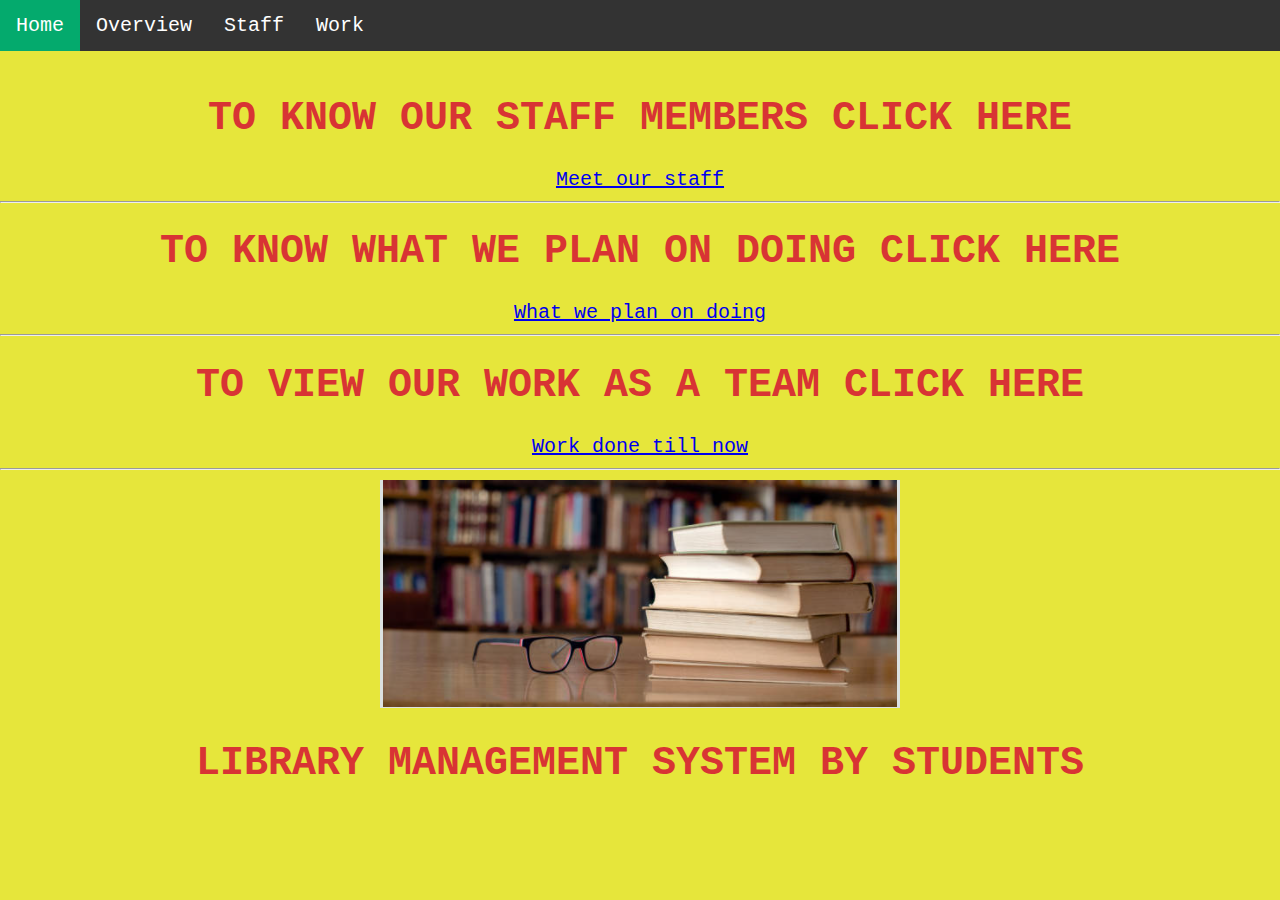
<file: index.html>
<!DOCTYPE html>
<html>
    <ul>
        <li><a class="active" href="index.html">Home</a></li>
        <li><a href="Overview.html">Overview</a></li>
        <li><a href="Staff.html">Staff</a></li>
        <li><a href="progress.html">Work</a></li>
      </ul>
    <link rel="stylesheet" href="s.css">
<body style="text-align:center">
    <br>
    <br>
    <br>
<h1>TO KNOW OUR STAFF MEMBERS CLICK HERE</h1>
<a href="Staff.html">Meet our staff</a>
<hr>
<h1>TO KNOW WHAT WE PLAN ON DOING CLICK HERE</h1>
<a href="Overview.html">What we plan on doing</a>
<hr>
<h1>TO VIEW OUR WORK AS A TEAM CLICK HERE</h1>
<a href="progress.html">Work done till now</a>
<br>
<hr>
<img src="bleh.png" alt="Trulli">
<h1>LIBRARY MANAGEMENT SYSTEM BY STUDENTS</h1>
</body>
</html>
</file>
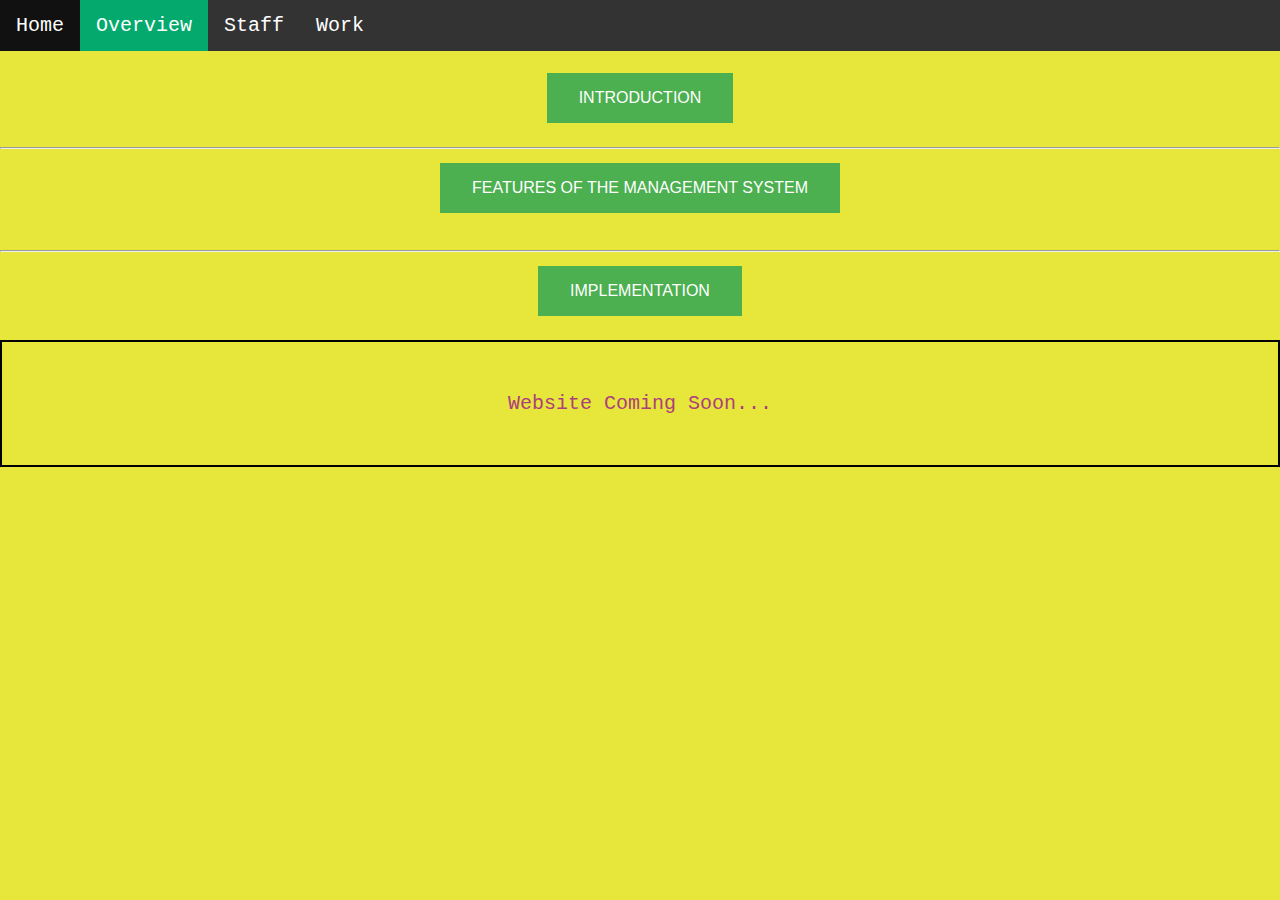
<file: Overview.html>
<!DOCTYPE html>
<html>
    <ul>
        <li><a  href="index.html">Home</a></li>
        <li><a class="active" href="Overview.html">Overview</a></li>
        <li><a href="Staff.html">Staff</a></li>
        <li><a href="progress.html">Work</a></li>

      </ul>
    <link rel="stylesheet" href="s.css">
    <br><br><br>
<body style="text-align:center">
<button onclick="myfunction()">INTRODUCTION</button>
    <p id="demo"></p>
    <script>
        function myfunction(){
            document.getElementById("demo").innerHTML = "Nowadays,the necessity for lesser interaction at a public place has increased due to the ongoing pandemic. This library management system will serve as an online library for students where students can place orders for books they wish to borrow. They can pick up their order from the library with minimal physical contact. The system will have an administration login and user login. The features for the two different types of login will be different."
        }
    </script>
<hr>
<button onclick="myFunction()">FEATURES OF THE MANAGEMENT SYSTEM</button>
<br>
<br>
<div id="myDIV" style="display: none;">
<button onclick="myfunctio()">INPUT AND DATABASES</button> 
<p id="dem"></p>
<button onclick="myfuncti()">OPERATIONS</button> 
<p id="de"></p>
<br>
<script>
    function myfunctio(){
        document.getElementById("dem").innerHTML = "A database containing several tables.The tables will include information about the student user IDs and passwords as well as those of the administration users. Tables containing data like the title,author,publisher,etc corresponding to the books will also be created. Every student has a unique ID for identification."
        }
</script>
<div id="myD" style="display: none;">
    <button onclick="myfunct()">Administration</button>
    <br>
    <div id="admin" style="display: none;">
        • Login<br>
        • Searching for books using the title,author,publisher etc.<br>
        • Viewing the fine the student has to pay<br>
        • Placing an order for books<br>
        • Returning a book<br>
    </div>
    <button onclick="myfunc()">User or student</button>
    <br> 

    <div id="useror" style="display: none;">
        • Login<br>
        • Adding books<br>
        • Updating the books<br>
        • Deleting the books<br>
        • Viewing the orders placed by the users<br>
        • Searching for books<br>
        • Viewing the list of books<br>
    </div>
    <button onclick="myfun()">Outputs</button>    
    <br>
    <div id="out" style="display: none;">
        • Displaying the available books when the search operation is implemented<br>
        • Displaying the list of books to the Admin<br>
        • Displaying the orders that have been places<br>
        • Displaying the pending fine to the User if any
    </div>

</div>
</div>
<hr>
<button onclick="wannabe()">IMPLEMENTATION</button>
    <p id="wb"></p>
    <script>
        function wannabe(){
            document.getElementById("wb").innerHTML = "HTML, CSS, Javascript, PHP and MySQL will be used for the implementation of the project as of now."}
    </script>
<footer>
    Website Coming Soon...
</footer>
<script>
    function myfunctio(){
        document.getElementById("dem").innerHTML = "A database containing several tables.The tables will include information about the student user IDs and passwords as well as those of the administration users. Tables containing data like the title,author,publisher,etc corresponding to the books will also be created. Every student has a unique ID for identification."
        }
</script>
<script>
    function myfunctio(){
        document.getElementById("dem").innerHTML = "A database containing several tables.The tables will include information about the student user IDs and passwords as well as those of the administration users. Tables containing data like the title,author,publisher,etc corresponding to the books will also be created. Every student has a unique ID for identification."
        }
</script>
<script>
    function myfuncti() {
      var x = document.getElementById("myD");
      if (x.style.display === "none") {
        x.style.display = "block";
      } else {
        x.style.display = "none";
      }
    }
</script>
<script>
    function myFunction() {
      var x = document.getElementById("myDIV");
      if (x.style.display === "none") {
        x.style.display = "block";
      } else {
        x.style.display = "none";
      }
    }
</script>
<script>
    function myfunct() {
      var x = document.getElementById("admin");
      if (x.style.display === "none") {
        x.style.display = "block";
      } else {
        x.style.display = "none";
      }
    }
</script>
<script>
    function myfunc() {
      var x = document.getElementById("useror");
      if (x.style.display === "none") {
        x.style.display = "block";
      } else {
        x.style.display = "none";
      }
    }
</script>
<script>
    function myfun() {
      var x = document.getElementById("out");
      if (x.style.display === "none") {
        x.style.display = "block";
      } else {
        x.style.display = "none";
      }
    }
</script>
</body>
</html>
</file>
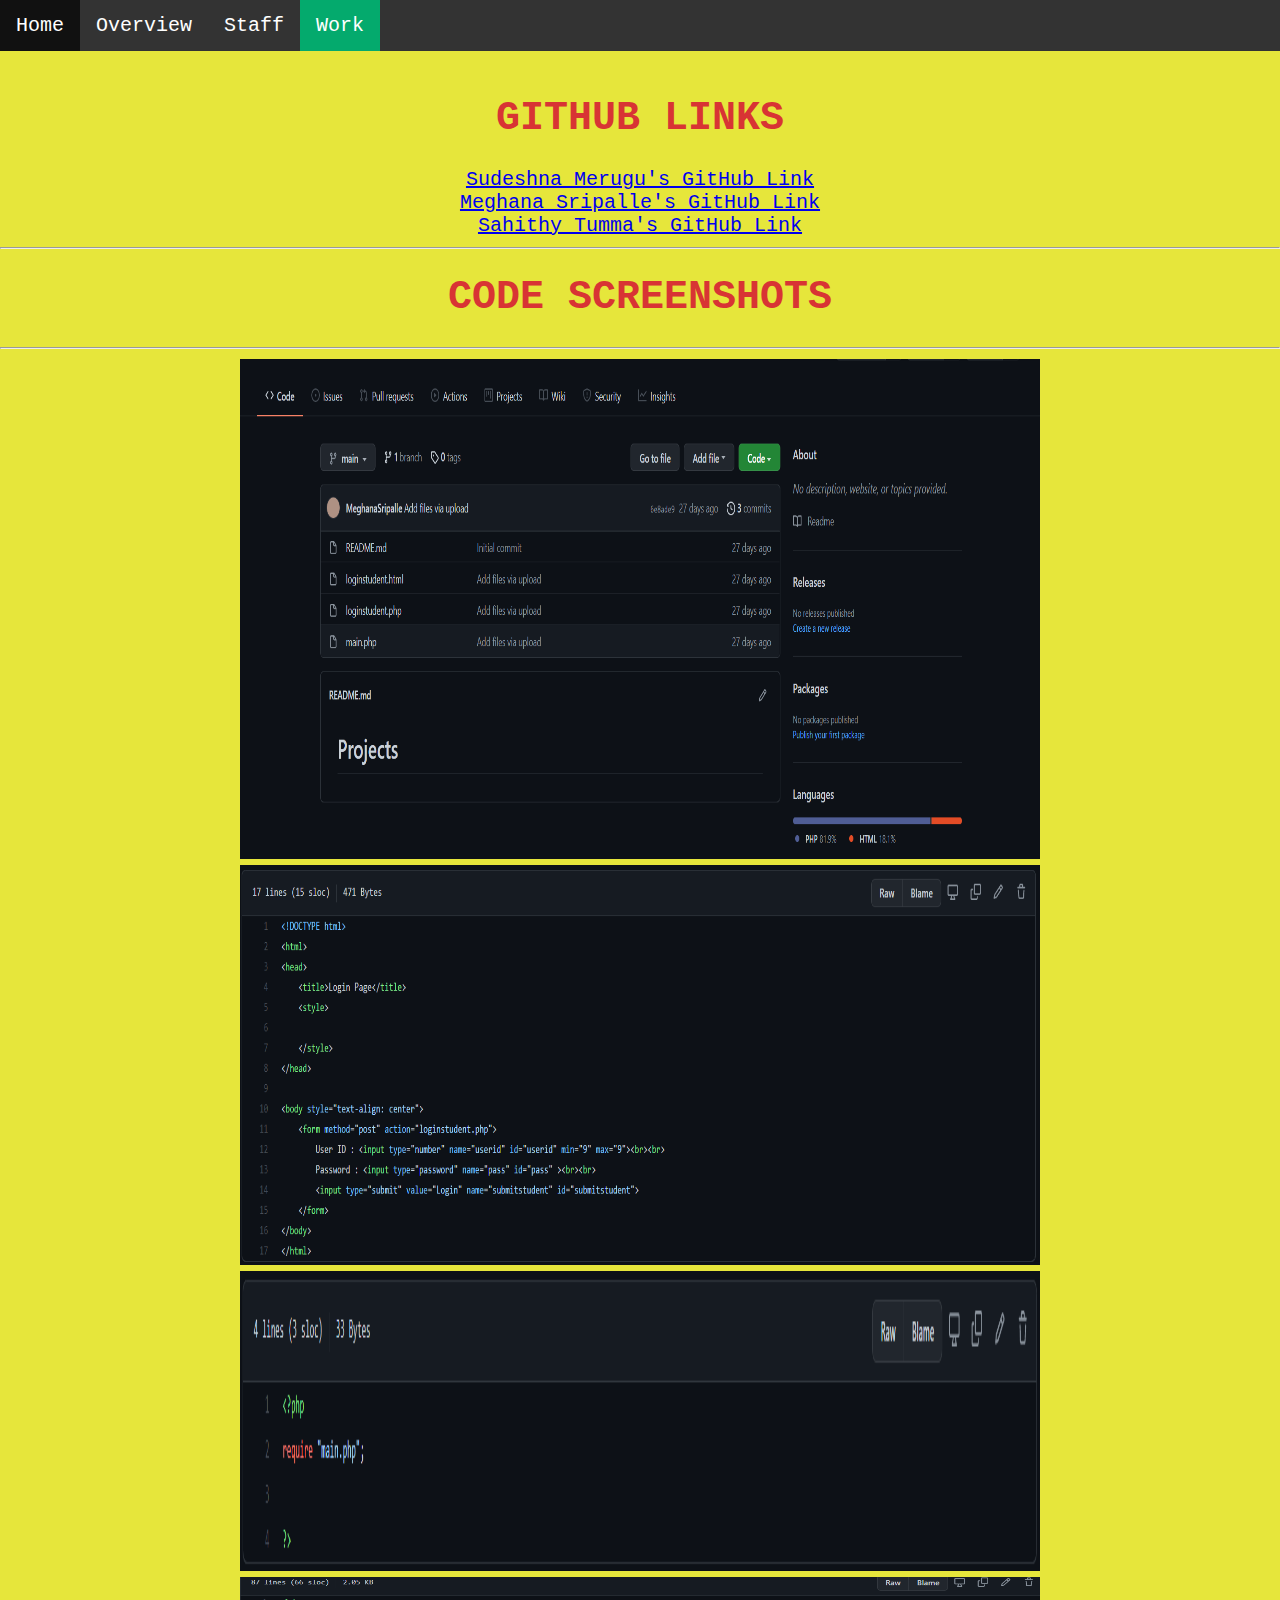
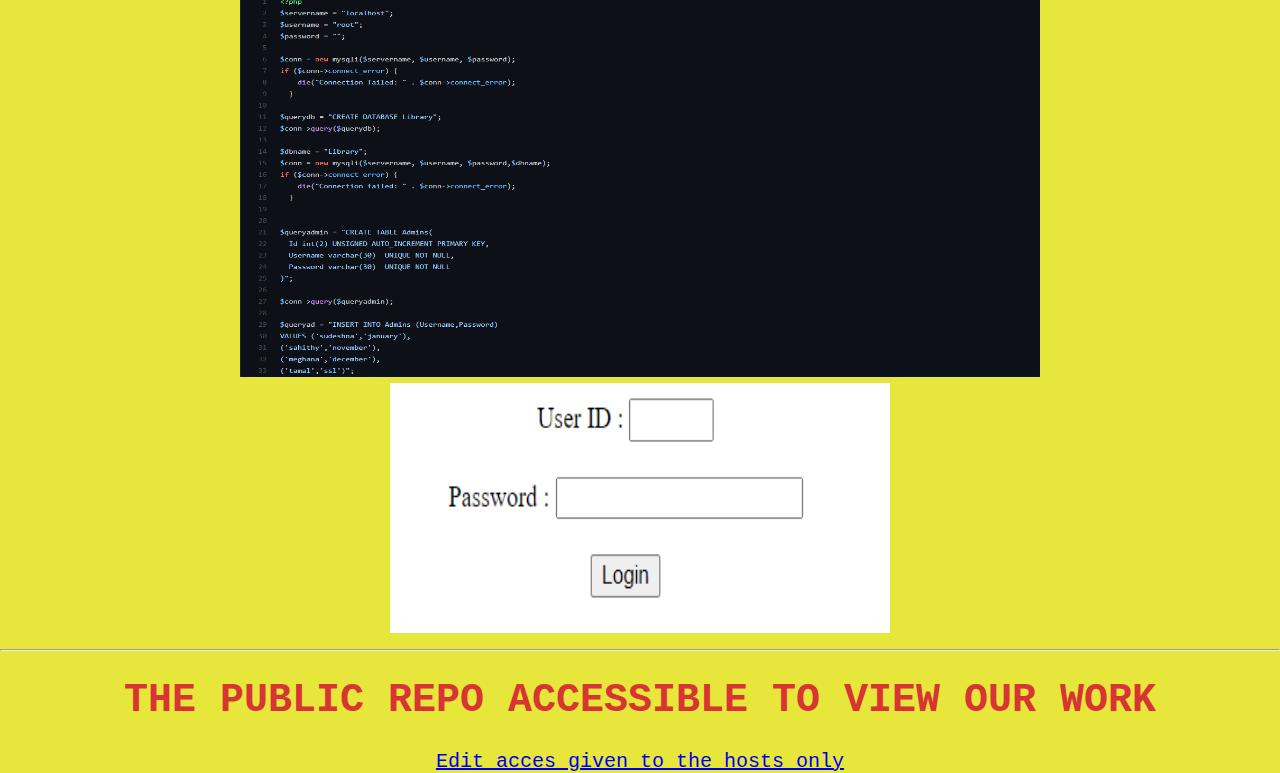
<file: progress.html>
<!DOCTYPE html>
<html>
<head>
    <script>
        alert("We will be using many software technologies to accomplish our task. Such as MySQL, PHP, HTML, javascript, and many more. We used GitHub to combine all our efforts, and other websites like w3schools to help us achieve this.");
      </script>
</head>
<ul>
    <li><a  href="index.html">Home</a></li>
    <li><a href="Overview.html">Overview</a></li>
    <li><a href="Staff.html">Staff</a></li>
    <li><a class="active" href="progress.html">Work</a></li>
  </ul>
<link rel="stylesheet" href="s.css">
<body style="text-align:center">
<br>
<br>
<br>
<body style="text-align:center">
<h1>GITHUB LINKS</h1>
<a href="https://github.com/SudeshnaMerugu1209" target="_blank">Sudeshna Merugu's GitHub Link</a> <br>
<a href="https://github.com/MeghanaSripalle" target="_blank">Meghana Sripalle's GitHub Link</a> <br>
<a href="https://github.com/SahithyTumma" target="_blank">Sahithy Tumma's GitHub Link</a> <br>
<hr>
<h1>CODE SCREENSHOTS</h1>
<hr>
<img src="S1.png" alt="Sample photo" width="800" height="500">
<br>
<img src="S2.png" alt="Sample photo" width="800" height="400">
<br>
<img src="S3.png" alt="Sample photo" width="800" height="300">
<br>
<img src="S4.png" alt="Sample photo" width="800" height="400">
<br>
<img src="S5.png" alt="Sample photo" width="500" height="250">
<br>
<hr>
<h1>THE PUBLIC REPO ACCESSIBLE TO VIEW OUR WORK</h1>
<a href="https://github.com/MeghanaSripalle/Projects">Edit acces given to the hosts only</a>
</body>
</html>
</file>
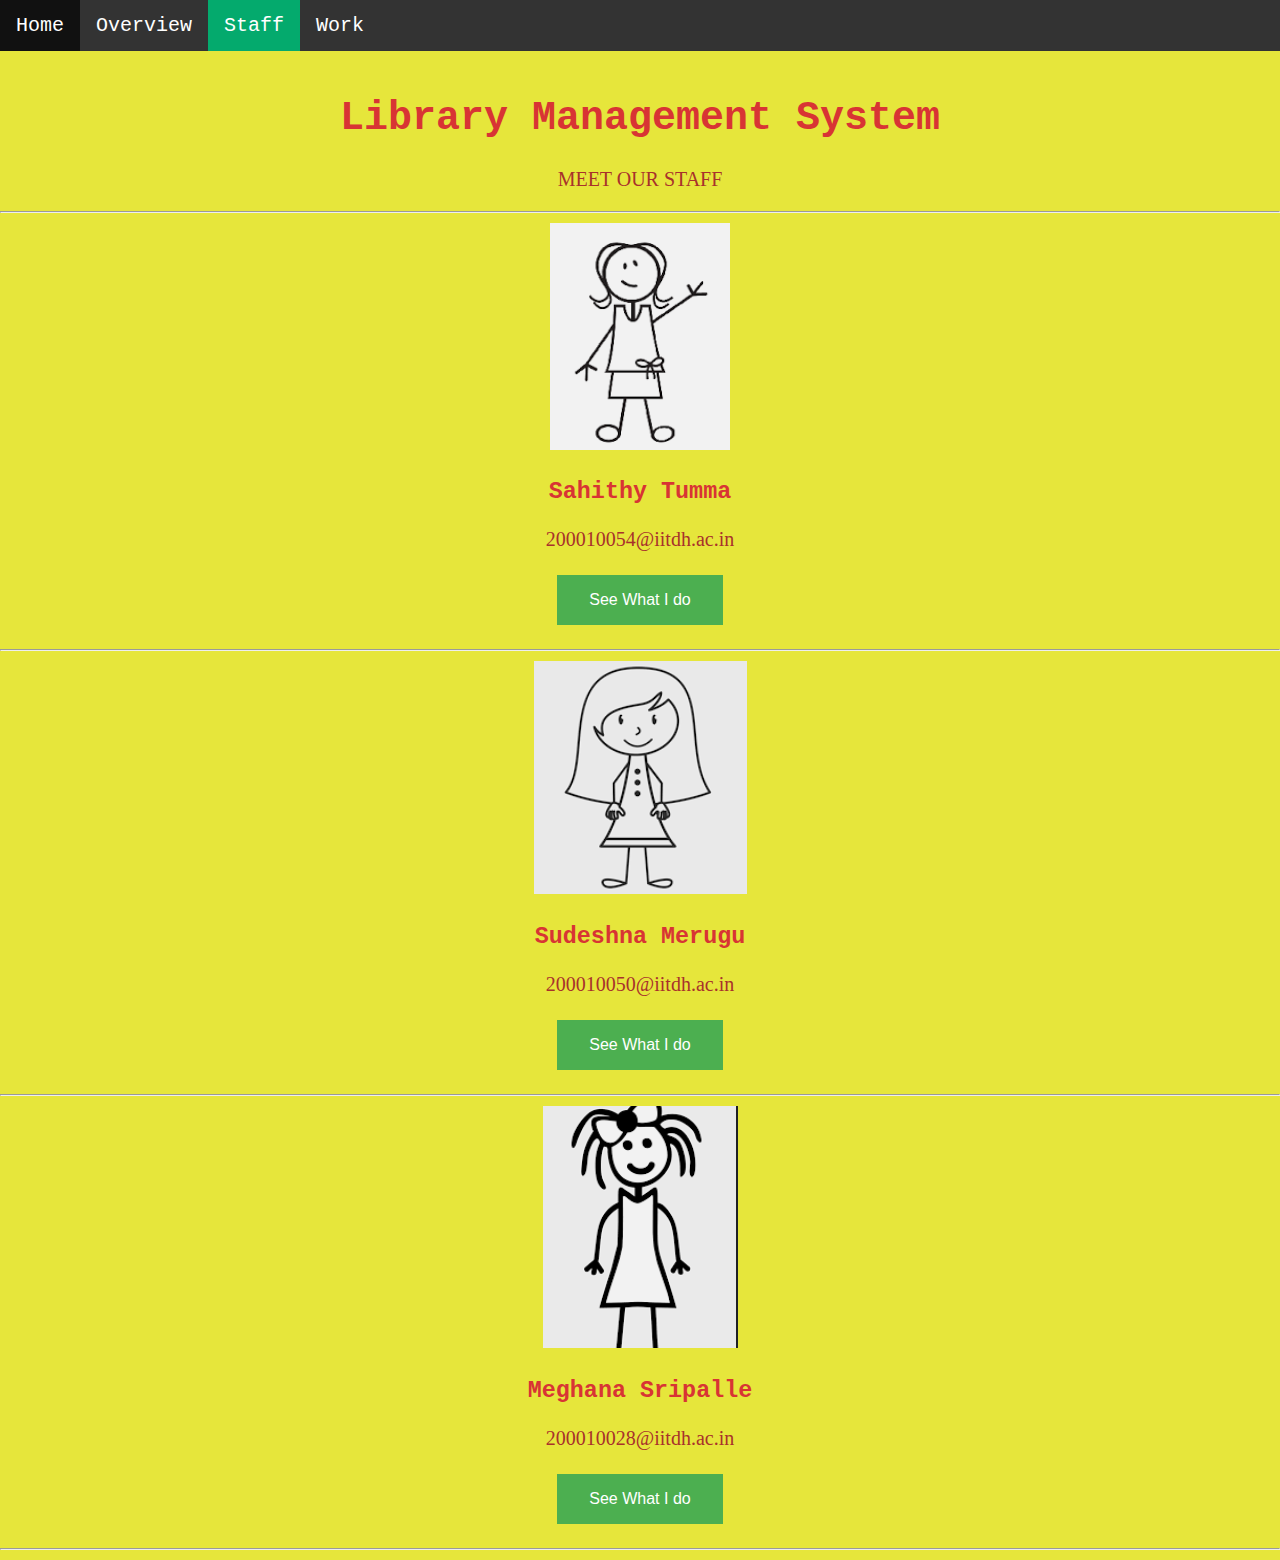
<file: Staff.html>
<!DOCTYPE html>
<html>
    <ul>
        <li><a href="index.html">Home</a></li>
        <li><a href="Overview.html">Overview</a></li>
        <li><a class="active" href="Staff.html">Staff</a></li>
        <li><a href="progress.html">Work</a></li>

      </ul>

<head><title>SSL Project Overview</title>
    <link rel="stylesheet" href="s.css">
</head>
<body>
    <br><br><br>
    <div class="body-main">
        <h1>Library Management System</h1>
        
        <p>MEET OUR STAFF</p>
        <HR>
        <main class="cards">
            <article class="card">
                <img src="sahit.png" alt="Sample photo">
                <div class="text">
                    <h3>Sahithy Tumma</h3>
                    <p>200010054@iitdh.ac.in</p>
                    <button onclick="myfunction()">See What I do</button>
                    <p id="demo"></p>
                    <script>
                        function myfunction() {
                            document.getElementById("demo").innerHTML = "I plan the layout and the features that our team has to do, the procedure and progress is kept in track by me. We have distributed the work of getting in loads of books and authors who've written them down and try to bring in new and as many features as we can to make the system more efficient. "
                        }
                    </script>
                </div>
                <hr>
            </article>
            <article class="card">
                <img src="me.png" alt="Sample photo">
                <div class="text">
                    <h3>Sudeshna Merugu</h3>
                    <p>200010050@iitdh.ac.in</p>
                    <button onclick="myfunctio()">See What I do</button>
                    <p id="dem"></p>
                    <script>
                        function myfunctio() {
                            document.getElementById("dem").innerHTML = "I write down the planned code and give suggestions, and help in thinking extra features for the management system. We've written down atleast 300 book titles and are coming up with many and new features as possible. The planning is done by all the three of us and implementation is done based on student's technical skills."
                        }
                    </script>
                </div>
                <hr>
            </article>
            <article class="card">
                <img src="meg.png" alt="Sample photo">
                <div class="text">
                    <h3>Meghana Sripalle</h3>
                    <p>200010028@iitdh.ac.in</p>
                    <button onclick="myfunctin()">See What I do</button>
                    <p id="dmo"></p>
                    <script>
                        function myfunctin() {
                            document.getElementById("dmo").innerHTML = "I write the code and help in most of the de-bugging proccesses, and give ideas to make the system effiecient. We put in efforts equally and makes the ideas and features we plan on work, in the most efficient way, writing down the code in the fewest number of lines possible, and that also work efficiently."
                        }
                    </script>
                </div>
                <hr>
            </article>
        </main>
    </div>
</body>
</html>
</file>
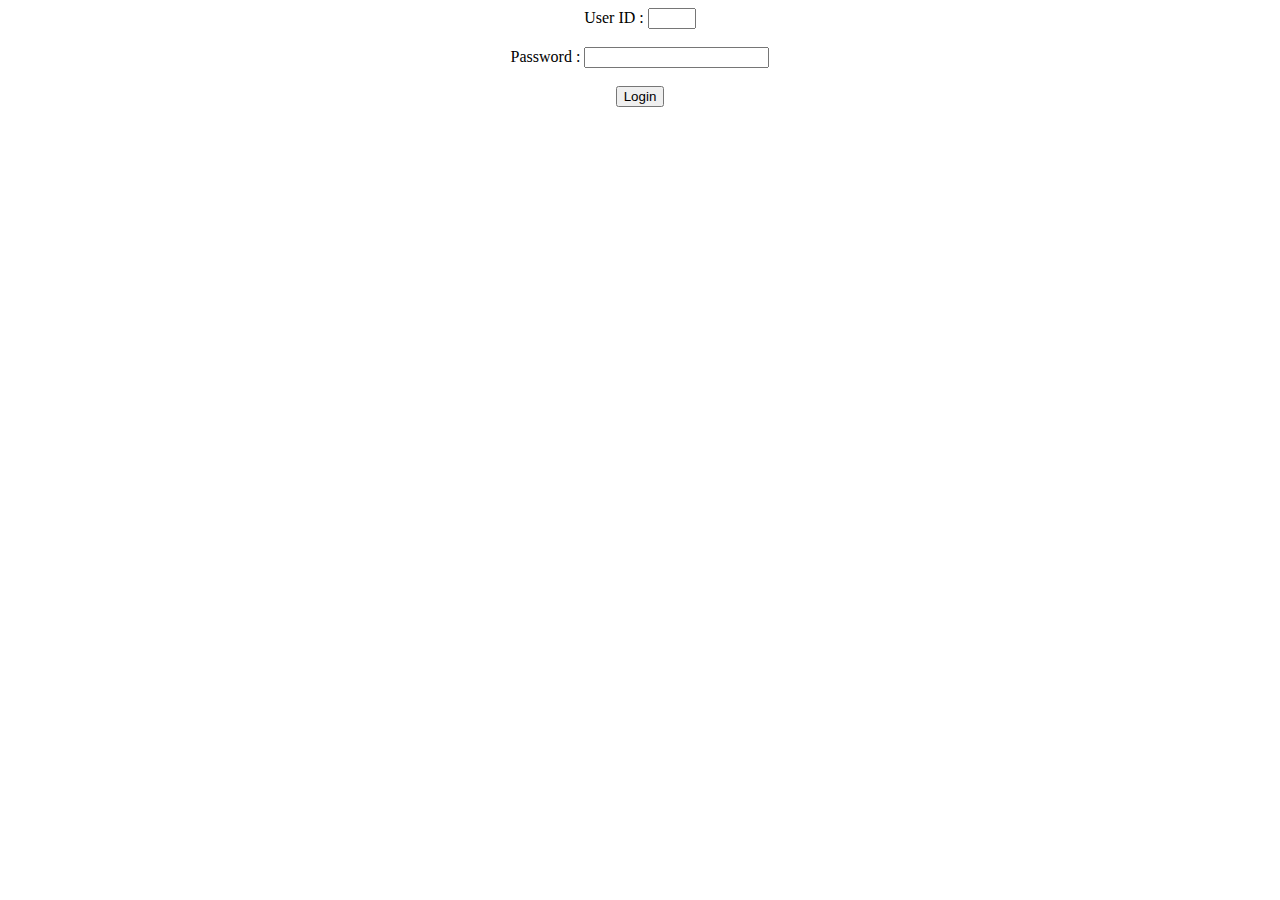
<file: we.html>
<!DOCTYPE html>
<html>
<head>
    <title>Login Page</title>
    <style>

    </style>
</head>

<body style="text-align: center">
    <form method="post" action="loginstudent.php">
        User ID : <input type="number" name="userid" id="userid" min="9" max="9"><br><br>
        Password : <input type="password" name="pass" id="pass" ><br><br>
        <input type="submit" value="Login" name="submitstudent" id="submitstudent">
    </form>
</body>
</html>
</file>
<file: s.css>
body {margin:0;}

ul {
  list-style-type: none;
  margin: 0;
  padding: 0;
  overflow: hidden;
  background-color: #333;
  position: fixed;
  top: 0;
  width: 100%;
}

li {
  float: left;
}

li a {
  display: block;
  color: white;
  text-align: center;
  padding: 14px 16px;
  text-decoration: none;
}

li a:hover:not(.active) {
  background-color: #111;
}

.active {
  background-color: #04AA6D;
}
p{
    text-align:center;
    color:#a8312b;
    font-family:garamond;
    }
    body{
    background-color:#e6e63b;
    text-align:center;
    color:rgb(216, 52, 52);
    font-family:courier;
    font-size:20px;
    }
    table, th, td, tr{
    border:1px Solid Black;
    width:1000px
    }
    form{
    text-align:left;
    }
    header   {
      font-size:50px;
      border: 2px solid black;
      padding: 50px;
      color: rgb(49, 77, 133);
      }
    footer  {
      font-size:20px;
      border: 2px solid black;
      padding: 50px;
      color: rgb(173, 63, 122);
      }
    button {
            background-color: #4CAF50; /* Green */
            border: none;
            color: white;
            padding: 16px 32px;
            text-align: center;
            text-decoration: none;
            display: inline-block;
            font-size: 16px;
            margin: 4px 2px;
            transition-duration: 0.4s;
            cursor: pointer;
          }  
    .button1 {
            background-color: white; 
            color: black; 
            border: 2px solid #4CAF50;
          }
          
    .button1:hover {
            background-color: #4CAF50;
            color: white;
          }
          
    .button2 {
            background-color: white; 
            color: black; 
            border: 2px solid #008CBA;
          }
          
    .button2:hover {
            background-color: #008CBA;
            color: white;
          }
          
    .button3 {
            background-color: white; 
            color: black; 
            border: 2px solid #f44336;
          }
          
    .button3:hover {
            background-color: #f44336;
            color: white;
          }
          
    .button4 {
            background-color: white;
            color: black;
            border: 2px solid #e7e7e7;
          }
          
    .button4:hover {background-color: #e7e7e7;}
          
    .button5 {
            background-color: white;
            color: black;
            border: 2px solid #555555;
          }
          
    .button5:hover {
            background-color: #555555;
            color: white;
          }
</file>
